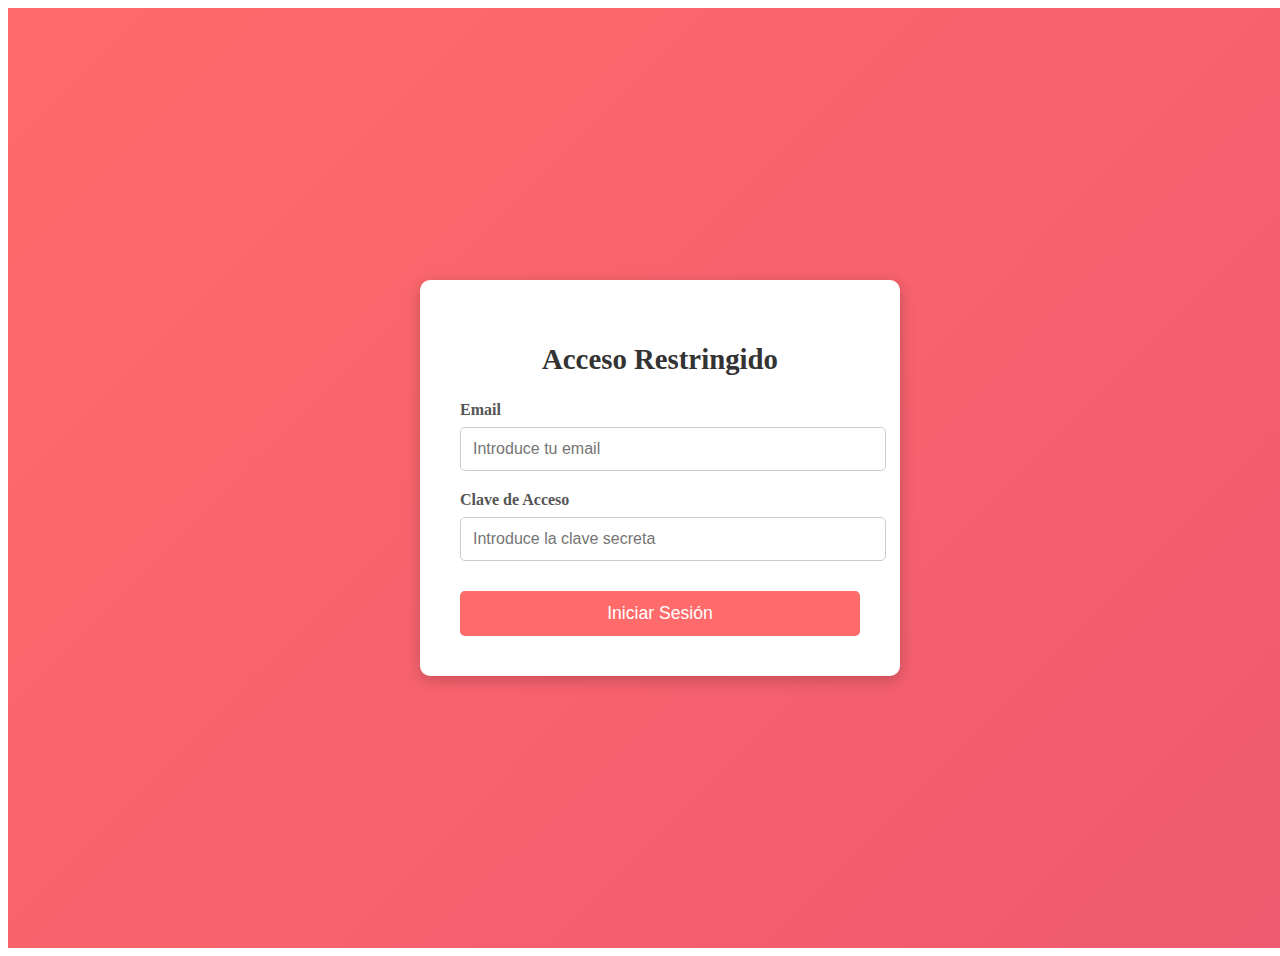
<file: index.html>
<!DOCTYPE html>
<html lang="es">
  <head>
    <meta charset="UTF-8" />
    <meta name="viewport" content="width=device-width, initial-scale=1.0" />
    <title>Login con Clave Estática</title>
    <link rel="stylesheet" href="login.css" />
  </head>
  <body>
    <section class="login-container">
      <div class="login-box">
        <h2>Acceso Restringido</h2>

        <form onsubmit="return validarLogin(event);">
          <div class="input-group">
            <label for="email">Email</label>
            <input
              type="email"
              id="email"
              name="email"
              placeholder="Introduce tu email"
              required
            />
          </div>

          <div class="input-group">
            <label for="password">Clave de Acceso</label>
            <input
              type="password"
              id="password"
              name="password"
              placeholder="Introduce la clave secreta"
              required
            />
          </div>

          <button type="submit" class="login-button">Iniciar Sesión</button>
        </form>
      </div>
    </section>

    <script src="login.js"></script>
  </body>
</html>
</file>
<file: login.css>
/* Contenedor principal: Centra el formulario */
.login-container {
    display: flex;
    justify-content: center;
    align-items: center;
    min-height: 100vh;
    width: 100%;
    /* Fondo atractivo para la vista de escritorio */
    background: linear-gradient(135deg, #ff6b6b 0%, #ee5a6f 100%);
    padding: 1.25rem; /* 20px de padding */
}

/* La caja del formulario */
.login-box {
    background: white;
    padding: 2.5rem; /* 40px */
    border-radius: 0.625rem; /* 10px */
    box-shadow: 0 0.25rem 0.9375rem rgba(0, 0, 0, 0.2); /* Sombra */
    width: 100%;
    max-width: 25rem; /* 400px, el ancho máximo */
    text-align: center;
}

.login-box h2 {
    margin-bottom: 1.5625rem; /* 25px */
    color: #333;
    font-size: 1.8rem;
}

/* División para agrupar Label e Input */
.input-group {
    margin-bottom: 1.25rem; /* 20px */
    text-align: left;
}

.input-group label {
    display: block;
    margin-bottom: 0.5rem; /* 8px */
    font-weight: bold;
    color: #555;
}

.input-group input {
    width: 100%;
    padding: 0.75rem; /* 12px */
    border: 1px solid #ccc;
    border-radius: 0.3125rem; /* 5px */
    font-size: 1rem;
    transition: border-color 0.3s;
}

.input-group input:focus {
    border-color: #ff6b6b;
    outline: none;
}

/* Estilo del botón */
.login-button {
    width: 100%;
    padding: 0.75rem; /* 12px */
    border: none;
    border-radius: 0.3125rem; /* 5px */
    background-color: #ff6b6b;
    color: white;
    font-size: 1.1rem;
    cursor: pointer;
    transition: background-color 0.3s ease;
    margin-top: 0.625rem; /* 10px */
}

.login-button:hover {
    background-color: #ee5a6f;
}

/* -------------------------------------- */
/* MEDIA QUERY: RESPONSIVE MÓVILES */
/* -------------------------------------- */

/* Estilos aplicados cuando la pantalla mide 600px o menos */
@media (max-width: 600px) {
    
    /* El contenedor principal simula una vista de aplicación */
    .login-container {
        padding: 0; /* Quita el padding exterior */
        background: #fff; /* Fondo blanco liso */
        align-items: flex-start; /* Mueve el formulario arriba */
        min-height: auto; 
    }

    /* La caja del formulario se expande y pierde los adornos de tarjeta */
    .login-box {
        padding: 1.5rem; /* 24px de padding interno */
        margin-top: 2rem; /* 32px de espacio superior */
        width: 100%;
        max-width: 100%;
        box-shadow: none; /* Elimina la sombra */
        border-radius: 0; /* Elimina el borde redondeado */
        border: none;
    }

    .login-box h2 {
        font-size: 1.7rem; /* Ajuste sutil del tamaño */
        text-align: left;
    }
    
    .input-group input {
        padding: 1rem; /* Aumenta el padding para un mejor toque táctil (16px) */
    }
}
</file>
